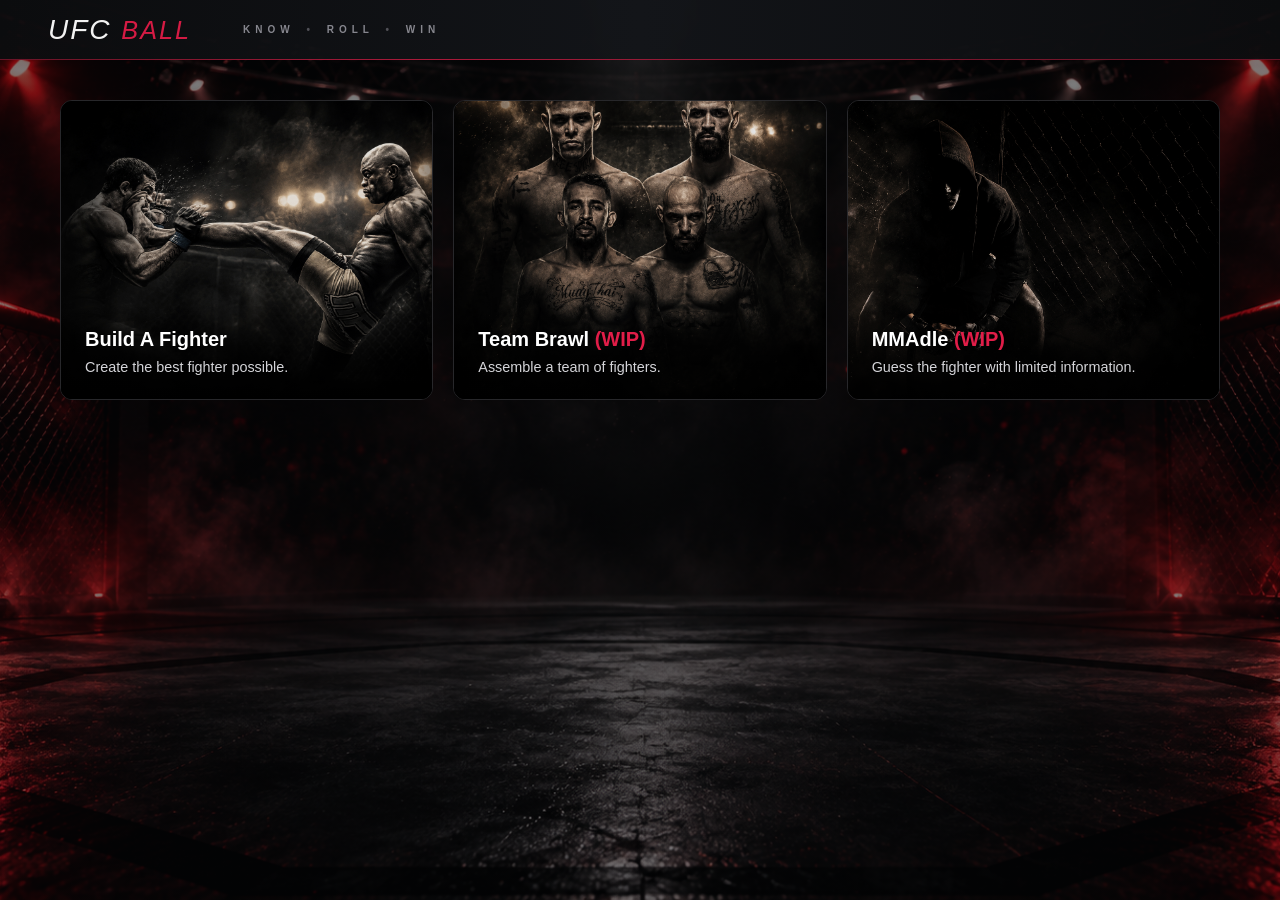
<file: site/index.html>
<!DOCTYPE html>
<html lang="en">
<head>
    <meta charset="UTF-8">
    <meta name="viewport" content="width=device-width, initial-scale=1.0">
    <title>UFC BALL</title>
    <link rel="stylesheet" href="styles.css">
</head>
<body>

    <!-- TOP BAR AND HOME BUTTON -->
    <header class="top-bar">

        <div class="top-bar-left">

            <a href="index.html" class="logo">
                UFC <span class="accent">BALL</span>
            </a>

            <span class="nav-divider"></span>

            <span class="brand-tagline">
                KNOW <span>•</span> ROLL <span>•</span> WIN
            </span>

        </div>


        <div class="top-bar-right">

            <!--<span class="red-divider"></span>-->

            <span class="game-tagline">
                <!--tagline right top header-->
            </span>

        </div>

    </header>

    <!-- PAGE BODY -->
    <main class="page-container">
        
        <a href="buildafighter.html" class="card">
            <img src="images/buildafighter1.png" class="card-bg-image" alt="Build A Fighter">
            <div class="card-content">
                <h2 class="card-title">Build A Fighter</h2>
                <p>Create the best fighter possible.</p>
            </div>
        </a>

        <a href="#" class="card">
            <img src="images/buildateam1.png" class="card-bg-image" alt="Team Brawl">
            <div class="card-content">
                <h2 class="card-title">Team Brawl <span class="accent">(WIP)</span></h2>
                <p>Assemble a team of fighters.</p>
            </div>
        </a>

        <a href="#" class="card">
            <img src="images/mmadle1.png" class="card-bg-image" alt="MMAdle">
            <div class="card-content">
                <h2 class="card-title">MMAdle <span class="accent">(WIP)</span></h2>
                <p>Guess the fighter with limited information.</p>
            </div>
        </a>

    </main>

</body>
</html>
</file>
<file: site/styles.css>
/* =========================================================
   1. GLOBAL / RESET
   ========================================================= */

* {
    margin: 0;
    padding: 0;
    box-sizing: border-box;
}

html {
    width: 100%;
    max-width: 100%;

    overflow-x: hidden;
    overscroll-behavior-x: none;

    background-color: #08090B;
}

body {
    width: 100%;
    max-width: 100%;
    min-height: 100vh;

    overflow-x: hidden;
    overscroll-behavior-x: none;

    font-family: sans-serif;

    background:
        linear-gradient(
            rgba(5, 6, 8, 0.50),
            rgba(5, 6, 8, 0.50)
        ),
        url("images/BG1.png");

    background-size: cover;
    background-position: center;
    background-repeat: no-repeat;
    background-attachment: fixed;

    background-color: #08090B;
}

@media (max-width: 600px) {
    body {
        background-attachment: scroll;
    }
}


/* =========================================================
   2. TOP BAR
   ========================================================= */

/* ---------- Main Header ---------- */

.top-bar {
    position: sticky;
    top: 0;
    z-index: 100;
    opacity: 95%;

    display: flex;
    justify-content: space-between;
    align-items: center;

    min-height: 60px;
    padding: 0 48px;

    background: linear-gradient(
        90deg,
        #0c0d0f 0%,
        #131519 50%,
        #0c0d0f 100%
    );

    border-bottom: 1px solid rgba(225, 29, 72, 0.45);
}

.top-bar::after {
    content: "";

    position: absolute;
    left: 0;
    bottom: -1px;

    width: 100%;
    height: 1px;

    background: linear-gradient(
        90deg,
        transparent,
        rgba(225, 29, 72, 0.6),
        rgba(225, 29, 72, 0.2),
        transparent
    );

    pointer-events: none;
}


/* ---------- Left Side ---------- */

.top-bar-left {
    display: flex;
    align-items: center;
    gap: 26px;
}


/* ---------- Logo ---------- */

.logo,
.logo:visited {
    font-family: 'Impact', 'Arial Black', sans-serif;
    font-size: 28px;
    font-style: italic;
    letter-spacing: 2px;

    color: #FFFFFF;

    text-transform: uppercase;
    text-decoration: none;
}

.logo .accent {
    color: #E11D48;
    font-size: 0.9em;
}

.logo:hover {
    opacity: 0.8;
    transition: opacity 0.2s ease;
}


/* ---------- TAGLINE ---------- */

.brand-tagline {
    color: #8E8E96;

    font-size: 10px;
    font-weight: 600;
    letter-spacing: 5px;

    white-space: nowrap;
}

.brand-tagline span {
    color: #55555C;
    margin: 0 4px;
}


/* ---------- Right Side ---------- */

.top-bar-right {
    display: flex;
    align-items: center;
    gap: 20px;
}


/* ---------- Red Slash ---------- */

.red-divider {
    width: 2px;
    height: 27px;

    background-color: #E11D48;

    transform: skew(-18deg);

    box-shadow: 0 0 8px rgba(225, 29, 72, 0.4);
}


/* ---------- MMA Knowledge Game ---------- */

.game-tagline {
    color: #A1A1AA;

    font-size: 10px;
    font-weight: 600;
    letter-spacing: 5px;

    white-space: nowrap;
}


/* =========================================================
   3. HOME PAGE
   ========================================================= */

/* ---------- Page Grid ---------- */

.page-container {
    display: grid;
    grid-template-columns: 1fr;
    gap: 20px;

    width: 100%;
    max-width: 1200px;

    margin: 40px auto;
    padding: 0 20px;
}


/* ---------- Game Cards ---------- */

.card {
    position: relative;

    display: flex;
    flex-direction: column;
    justify-content: flex-end;

    width: 100%;
    min-width: 340px;
    min-height: 300px;

    overflow: hidden;

    background-color: #000000;

    border: 1px solid #27272A;
    border-radius: 12px;

    text-decoration: none;

    transition:
        transform 0.2s ease,
        box-shadow 0.2s ease,
        border-color 0.2s ease;
}

.card:hover {
    transform: scale(1.02);

    border-color: #E11D48;

    box-shadow: 0 8px 20px rgba(225, 29, 72, 0.2);
}


/* ---------- Card Background Image ---------- */

.card-bg-image {
    position: absolute;
    top: 0;
    left: 0;
    z-index: 1;

    width: 100%;
    height: 100%;

    object-fit: cover;

    filter: grayscale(20%) brightness(90%);

    transition: transform 0.3s ease-out;
}

.card:hover .card-bg-image {
    transform: scale(1.05);
}


/* ---------- Card Content ---------- */

.card-content {
    position: relative;
    z-index: 2;

    padding: 24px;

    background: linear-gradient(
        to top,
        rgba(0, 0, 0, 0.95) 0%,
        rgba(0, 0, 0, 0.7) 40%,
        rgba(0, 0, 0, 0) 100%
    );
}

.card h2 {
    margin: 0 0 8px 0;

    color: #FFFFFF;

    font-size: 1.25rem;
    font-weight: 700;
}

.card h2 .accent {
    color: #E11D48;
}

.card p {
    margin: 0;

    color: #D4D4D8;

    font-size: 0.9rem;
}


/* =========================================================
   4. BUILD A FIGHTER GAME
   ========================================================= */

/* ---------- Game Container ---------- */

.game-container {
    display: flex;
    flex-direction: column;
    gap: 16px;

    width: 90%;
    max-width: 760px;

    margin: 30px auto;
}


/* =========================================================
   5. FIGHTER DISPLAY
   ========================================================= */

/* ---------- Fighter Box ---------- */

.fighter-box {
    display: grid;
    grid-template-columns: 75% 25%;

    min-height: 260px;

    overflow: hidden;

    border: 1px solid transparent;
    border-radius: 12px;

    background:
        radial-gradient(
            ellipse at 38% 45%,
            #1C1D1F 0%,
            #17181A 35%,
            #111214 68%,
            #090A0B 100%
        ) padding-box,

        linear-gradient(
            120deg,
            #5f1424,
            #E11D48,
            #5f1424,
            #9f1736,
            #E11D48
        ) border-box;

    background-size:
        100% 100%,
        300% 300%;

    animation: fighter-border-shift 6s ease-in-out infinite;
}

@keyframes fighter-border-shift {
    0% {
        background-position:
            0 0,
            0% 50%;

        box-shadow: 0 0 8px rgba(225, 29, 72, 0.12);
    }

    50% {
        background-position:
            0 0,
            100% 50%;

        box-shadow:
            0 0 18px rgba(225, 29, 72, 0.25),
            0 0 30px rgba(201, 130, 75, 0.08);
    }

    100% {
        background-position:
            0 0,
            0% 50%;

        box-shadow: 0 0 8px rgba(225, 29, 72, 0.12);
    }
}

/* ---------- Fighter Left ---------- */

.fighter-left {
    display: flex;
    flex-direction: column;
    align-items: center;
    justify-content: center;

    padding: 16px;
}

.fighter-box h2 {
    color: #FFFFFF;

    font-size: 1.1rem;
    font-weight: 600;
}


/* ---------- Fighter Image ---------- */

.fighter-image {
    width: 180px;
    height: 180px;

    object-fit: cover;

    border: 1px solid #E11D48;
    border-radius: 50%;
    margin-bottom: 12px;

    animation: fighter-image-border-shift 6s ease-in-out infinite;
}

@keyframes fighter-image-border-shift {
    0% {
        border-color: #5f1424;
        box-shadow:
            0 0 8px rgba(225, 29, 72, 0.15);
    }

    35% {
        border-color: #E11D48;
        box-shadow:
            0 0 14px rgba(225, 29, 72, 0.3);
    }

    65% {
        border-color: #E11D48;
        box-shadow:
            0 0 18px rgba(201, 130, 75, 0.25);
    }

    100% {
        border-color: #5f1424;
        box-shadow:
            0 0 8px rgba(225, 29, 72, 0.15);
    }
}

/* ---------- Fighter Right / Controls ---------- */

.fighter-right {
    display: flex;
    flex-direction: column;
    align-items: center;
    justify-content: center;
    gap: 10px;

    padding: 16px;

    position: relative;
}

.fighter-right::before {
    content: "";

    position: absolute;
    left: 0;
    top: 20px;
    bottom: 20px;

    width: 1px;
    background-color: #27272A;
}

/* ---------- Fighter Game Over Overlay ---------- */

.overall-label {
    color: #D4D4D8;

    font-family: 'Oswald', sans-serif;
    font-size: 1.25rem;
    font-weight: 600;

    letter-spacing: 0.5px;
}

.overall-score {
    color: #C9824B;

    font-family: 'Oswald', sans-serif;
    font-size: 1.55rem;
    font-weight: 700;

    letter-spacing: 1px;

    margin-left: 8px;
}

.final-message {
    display: flex;
    align-items: center;
    justify-content: center;
    gap: 14px;

    width: 100%;
    margin-bottom: 10px;
    padding: 5px;

    color: #F43F5E;

    font-family: 'Archivo Black', sans-serif;
    font-size: clamp(1.4rem, 4vw, 2rem);

    letter-spacing: 0.5px;
    text-transform: uppercase;
    text-align: center;
    white-space: nowrap;

    text-shadow:
        0 0 6px rgba(225, 29, 72, 0.35),
        0 0 14px rgba(225, 29, 72, 0.12);
}

.final-message:not(:empty)::before,
.final-message:not(:empty)::after {
    content: "";

    width: 45px;
    height: 2px;

    background-color: currentColor;

    box-shadow:
        0 0 6px rgba(225, 29, 72, 0.35),
        0 0 14px rgba(225, 29, 72, 0.12);
}

/* -------------- Progress Bar -------------- */

.build-progress {
    display: flex;
    flex-direction: column;
    align-items: center;

    margin-bottom: 14px;
}

.build-progress-count {
    color: #F4F4F5;

    font-family: 'Oswald', sans-serif;
    font-size: 1.2rem;
    font-weight: 600;

    letter-spacing: 0.5px;
}

.build-progress-slash {
    margin: 0 3px;
    color: #E11D48;
}

.build-progress-text {
    margin-top: 2px;

    width: 100%;

    color: #666A70;

    font-size: 0.55rem;
    font-weight: 600;
    letter-spacing: 1.5px;

    text-align: center;
    line-height: 1.3;

    text-transform: uppercase;
}

.progress-bar {
    width: min(125px, 90%);
    height: 3px;

    margin-top: 9px;

    background-color: #202328;

    border-radius: 20px;
    overflow: hidden;
}

.progress-bar-fill {
    width: 0%;
    height: 100%;

    background: linear-gradient(
        90deg,
        #9F1736,
        #E11D48
    );

    border-radius: 20px;

    transition: width 0.3s ease;
}

/* =========================================================
   6. ATTRIBUTE GRID
   ========================================================= */

.skills-grid {
    display: grid;
    grid-template-columns: 1fr 1fr;
    gap: 12px;
}


/* ---------- Base Attribute Button ---------- */

.atr-btn {
    display: grid;
    grid-template-columns: 42px 1fr auto;
    align-items: center;
    gap: 14px;

    width: 100%;
    min-height: 74px;
    padding: 12px 16px;

    color: #FFFFFF;

    border: 1px solid transparent;
    border-radius: 10px;

    background:
        linear-gradient(
            135deg,
            #14171A 0%,
            #0F1114 45%,
            #080A0C 100%
        ) padding-box,

        linear-gradient(
            120deg,
            #1E2024,
            #30343A,
            #42464D,
            #272A2F,
            #363A40
        ) border-box;

    background-size:
        100% 100%,
        300% 300%;

    box-shadow:
        inset 0 1px 0 rgba(255, 255, 255, 0.035),
        inset 0 -12px 22px rgba(0, 0, 0, 0.20);

    animation: attribute-border-shift 6s ease-in-out infinite;

    text-align: left;
    cursor: pointer;

    transition:
        transform 0.2s ease,
        box-shadow 0.2s ease;
}

@keyframes attribute-border-shift {
    0% {
        background-position:
            0 0,
            0% 50%;

        box-shadow: 0 0 6px rgba(120, 125, 135, 0.08);
    }

    50% {
        background-position:
            0 0,
            100% 50%;

        box-shadow:
            0 0 10px rgba(140, 145, 155, 0.14),
            0 0 18px rgba(90, 95, 105, 0.08);
    }

    100% {
        background-position:
            0 0,
            0% 50%;

        box-shadow: 0 0 6px rgba(120, 125, 135, 0.08);
    }
}

.atr-btn.selected {
    animation: none;

    background:
        linear-gradient(
            135deg,
            #090A0C 0%,
            #060708 55%,
            #030405 100%
        ) padding-box,

        linear-gradient(
            #1A1C1F,
            #1A1C1F
        ) border-box;

    box-shadow:
        inset 0 1px 0 rgba(255, 255, 255, 0.015),
        inset 0 -10px 18px rgba(0, 0, 0, 0.35);
}

/* ---------- Attribute Icon ---------- */

.atr-icon {
    width: 45px;
    height: 45px;

    object-fit: contain;

    justify-self: center;
}


/* ---------- Attribute Text Area ---------- */

.atr-info {
    display: flex;
    flex-direction: column;
    justify-content: center;

    min-width: 0;
}


/* ---------- Attribute Name ---------- */

.atr-name {
    color: #F4F4F5;

    font-family: 'Oswald', sans-serif;
    font-size: 0.9rem;
    font-weight: 500;

    letter-spacing: 0.8px;
    text-transform: uppercase;
}


/* ---------- Fighter Name ---------- */

.atr-fighter {
    margin-top: 2px;

    color: #A1A1AA;

    font-size: 0.85rem;
    font-weight: 500;

    letter-spacing: 0.3px;
}


/* ---------- Final Attribute Score ---------- */

.atr-score {
    position: relative;
    align-self: stretch;

    display: flex;
    align-items: center;
    justify-content: center;

    min-width: 58px;
    padding-left: 16px;

    color: #D6A354;

    font-family: 'Oswald', sans-serif;
    font-size: 1.35rem;
    font-weight: 700;
}

.atr-score::before {
    content: "";

    position: absolute;
    left: 0;
    top: 10px;
    bottom: 10px;

    width: 1px;
    background-color: #3A3D42;
}

.atr-score[hidden] {
    display: none;
}

/* ---------- Available Hover ---------- */

.atr-btn:not(:disabled):hover {
    box-shadow:
        inset 0 1px 0 rgba(255, 255, 255, 0.05),
        inset 0 -12px 22px rgba(0, 0, 0, 0.20),
        0 4px 14px rgba(225, 29, 72, 0.18);

    transform: translateY(-2px);
}


/* ---------- Selected / Disabled ---------- */

.atr-btn:disabled {
    cursor: default;
}

/* =========================================================
   7. GAME CONTROL BUTTONS
   ========================================================= */

/* ---------- Reroll / Play Again ---------- */

.respin-btn {
    display: flex;
    align-items: center;
    justify-content: center;
    gap: 8px;

    width: min(110px, 90%);
    min-width: 0;

    padding: 10px 8px;

    color: #FFFFFF;
    background-color: #000000;

    border: 1px solid #27272A;
    border-radius: 8px;

    font-family: inherit;
    font-size: 0.8rem;
    font-weight: 600;

    cursor: pointer;

    transition:
        transform 0.2s ease,
        box-shadow 0.2s ease,
        border-color 0.2s ease,
        background-color 0.2s ease;
}

.respin-btn img {
    width: 20px;
    height: 20px;

    object-fit: contain;
}

.respin-btn[hidden] {
    display: none;
}

/* ---------- Control Hover ---------- */

.respin-btn:not(:disabled):hover {
    background-color: #09090B;

    border-color: #E11D48;

    box-shadow: 0 4px 14px rgba(225, 29, 72, 0.25);

    transform: translateY(-2px);
}


/* ---------- Control Click ---------- */

.respin-btn:active {
    transform: scale(0.95);
}


/* ---------- Disabled Control ---------- */

.respin-btn:disabled {
    opacity: 0.5;

    cursor: default;

    border-color: #27272A;

    box-shadow: none;
    transform: none;
}

/* =========================================================
   8. RESPONSIVE
   ========================================================= */

/* ---------- Tablet ---------- */

@media (min-width: 640px) {
    .page-container {
        grid-template-columns: repeat(2, 1fr);
    }
}

@media (max-width: 600px) {

    .fighter-right {
        padding-left: 10px;
        padding-right: 10px;
    }

    .respin-btn {
        width: 100%;
        min-width: 0;

        padding: 8px 5px;
        gap: 5px;

        font-size: 0.72rem;
    }

    .respin-btn span {
        min-width: 0;

        white-space: normal;
        text-align: center;
        line-height: 1.15;
    }

    .respin-btn img {
        width: 16px;
        height: 16px;

        flex-shrink: 0;
    }

    .atr-btn {
        grid-template-columns: 30px minmax(0, 1fr) auto;
        gap: 8px;

        padding-left: 10px;
        padding-right: 10px;
    }

    .atr-icon {
        width: 28px;
        height: 28px;
    }

    .atr-fighter {
        overflow-wrap: anywhere;
        line-height: 1.15;
    }

    .atr-score {
        min-width: 34px;
        padding-left: 4px;

        font-size: 1.15rem;
    }

    .atr-score::before {
        display: none;
    }
}


/* ---------- Desktop ---------- */

@media (min-width: 1024px) {
    .page-container {
        grid-template-columns: repeat(3, 1fr);
    }
}
</file>
